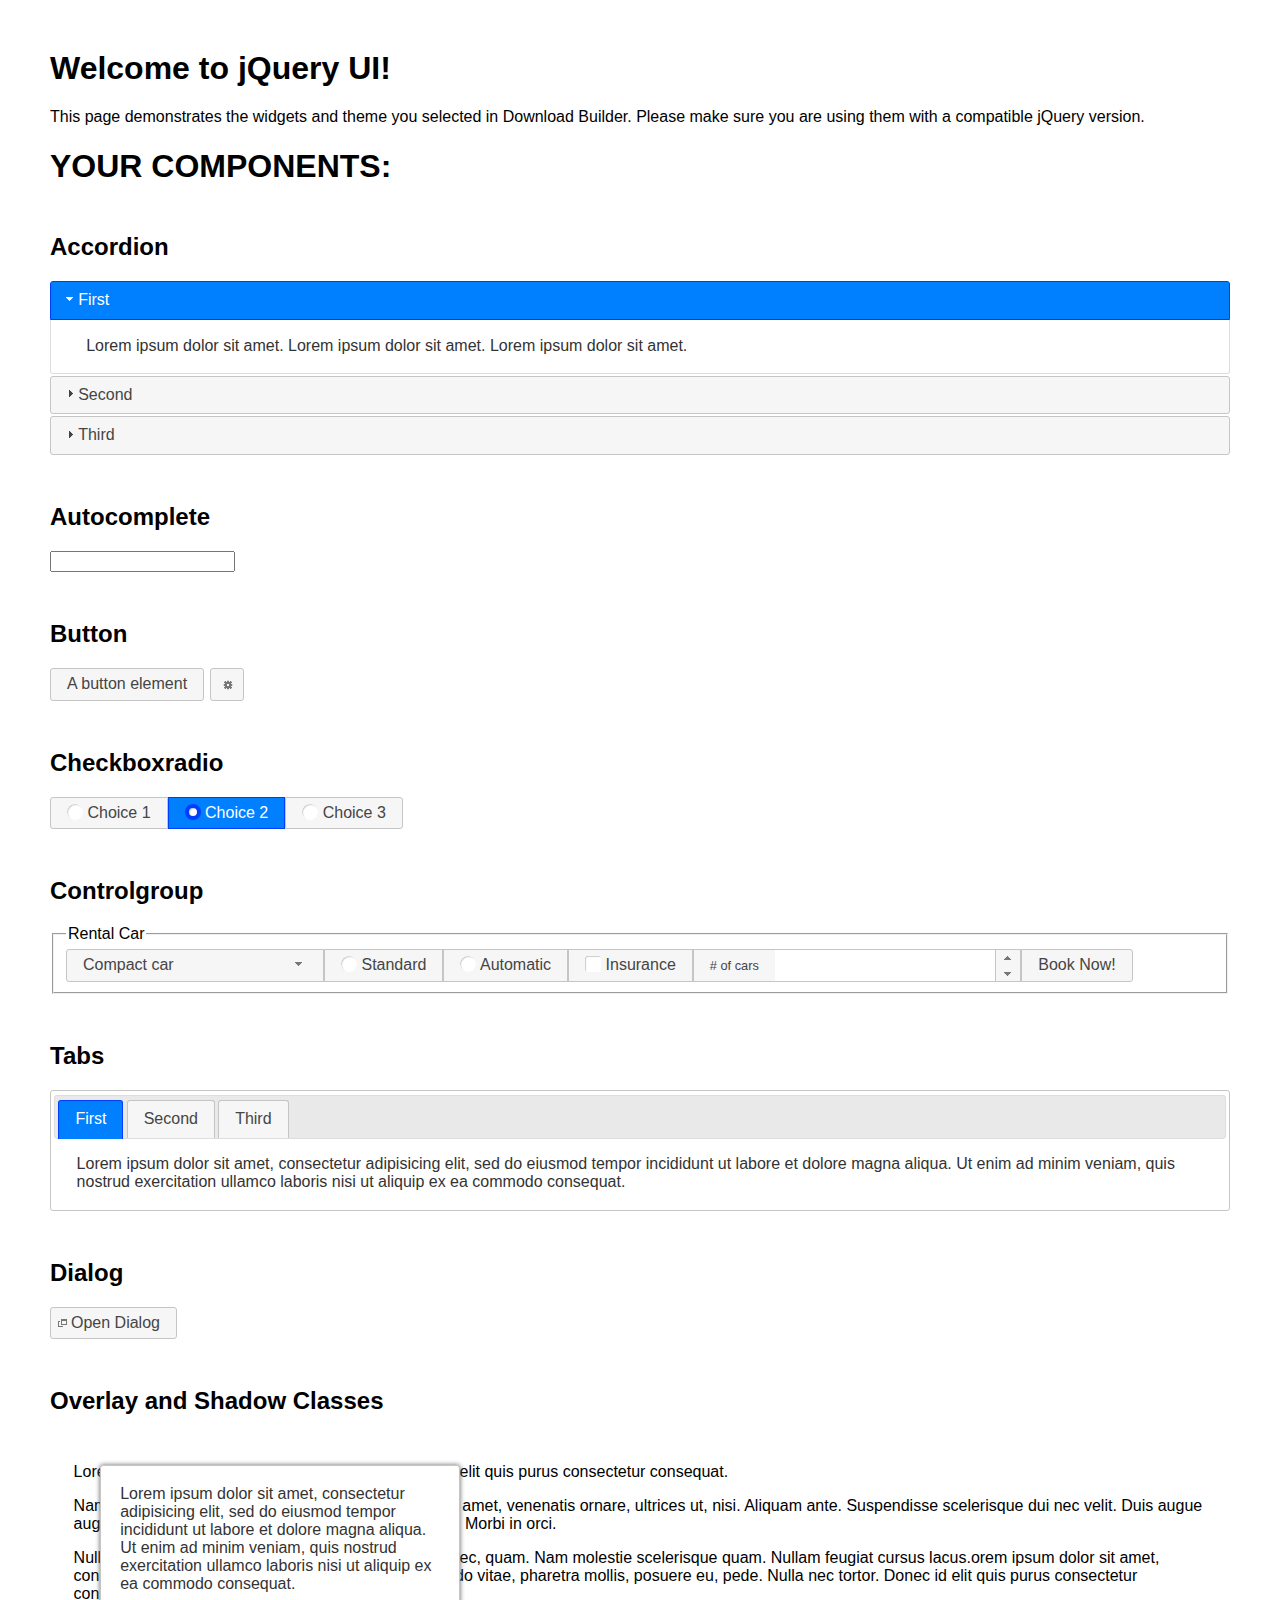
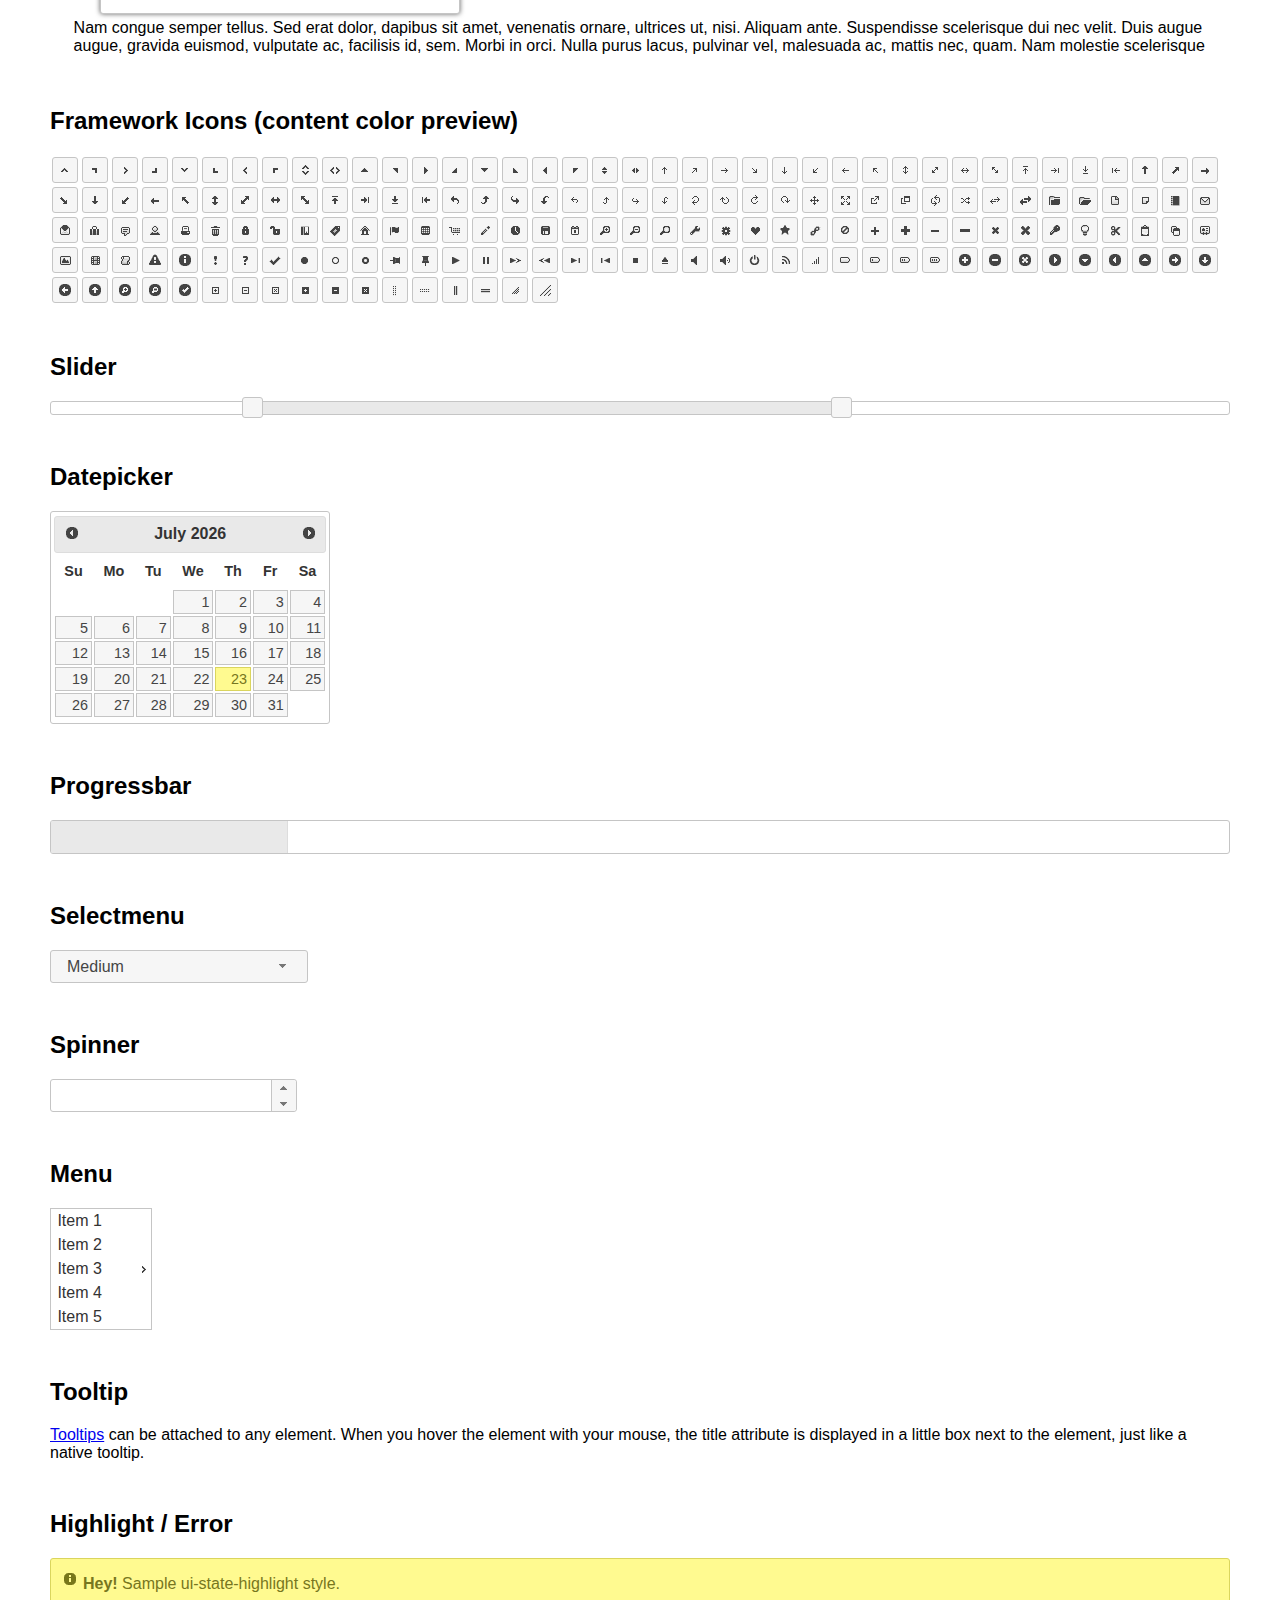
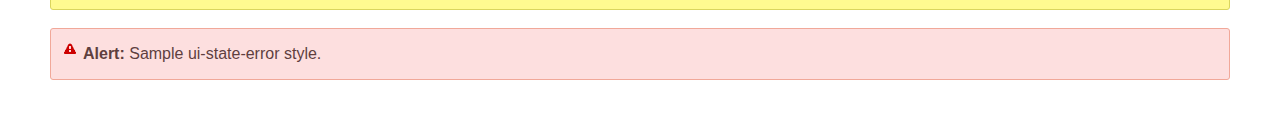
<file: js/index.html>
<!doctype html>
<html lang="us">
<head>
	<meta charset="utf-8">
	<title>jQuery UI Example Page</title>
	<link href="jquery-ui.css" rel="stylesheet">
	<style>
	body{
		font-family: "Trebuchet MS", sans-serif;
		margin: 50px;
	}
	.demoHeaders {
		margin-top: 2em;
	}
	#dialog-link {
		padding: .4em 1em .4em 20px;
		text-decoration: none;
		position: relative;
	}
	#dialog-link span.ui-icon {
		margin: 0 5px 0 0;
		position: absolute;
		left: .2em;
		top: 50%;
		margin-top: -8px;
	}
	#icons {
		margin: 0;
		padding: 0;
	}
	#icons li {
		margin: 2px;
		position: relative;
		padding: 4px 0;
		cursor: pointer;
		float: left;
		list-style: none;
	}
	#icons span.ui-icon {
		float: left;
		margin: 0 4px;
	}
	.fakewindowcontain .ui-widget-overlay {
		position: absolute;
	}
	select {
		width: 200px;
	}
	</style>
</head>
<body>

<h1>Welcome to jQuery UI!</h1>

<div class="ui-widget">
	<p>This page demonstrates the widgets and theme you selected in Download Builder. Please make sure you are using them with a compatible jQuery version.</p>
</div>

<h1>YOUR COMPONENTS:</h1>


<!-- Accordion -->
<h2 class="demoHeaders">Accordion</h2>
<div id="accordion">
	<h3>First</h3>
	<div>Lorem ipsum dolor sit amet. Lorem ipsum dolor sit amet. Lorem ipsum dolor sit amet.</div>
	<h3>Second</h3>
	<div>Phasellus mattis tincidunt nibh.</div>
	<h3>Third</h3>
	<div>Nam dui erat, auctor a, dignissim quis.</div>
</div>



<!-- Autocomplete -->
<h2 class="demoHeaders">Autocomplete</h2>
<div>
	<input id="autocomplete" title="type &quot;a&quot;">
</div>



<!-- Button -->
<h2 class="demoHeaders">Button</h2>
<button id="button">A button element</button>
<button id="button-icon">An icon-only button</button>



<!-- Checkboxradio -->
<h2 class="demoHeaders">Checkboxradio</h2>
<form style="margin-top: 1em;">
	<div id="radioset">
		<input type="radio" id="radio1" name="radio"><label for="radio1">Choice 1</label>
		<input type="radio" id="radio2" name="radio" checked="checked"><label for="radio2">Choice 2</label>
		<input type="radio" id="radio3" name="radio"><label for="radio3">Choice 3</label>
	</div>
</form>



<!-- Controlgroup -->
<h2 class="demoHeaders">Controlgroup</h2>
<fieldset>
	<legend>Rental Car</legend>
	<div id="controlgroup">
		<select id="car-type">
			<option>Compact car</option>
			<option>Midsize car</option>
			<option>Full size car</option>
			<option>SUV</option>
			<option>Luxury</option>
			<option>Truck</option>
			<option>Van</option>
		</select>
		<label for="transmission-standard">Standard</label>
		<input type="radio" name="transmission" id="transmission-standard">
		<label for="transmission-automatic">Automatic</label>
		<input type="radio" name="transmission" id="transmission-automatic">
		<label for="insurance">Insurance</label>
		<input type="checkbox" name="insurance" id="insurance">
		<label for="horizontal-spinner" class="ui-controlgroup-label"># of cars</label>
		<input id="horizontal-spinner" class="ui-spinner-input">
		<button>Book Now!</button>
	</div>
</fieldset>



<!-- Tabs -->
<h2 class="demoHeaders">Tabs</h2>
<div id="tabs">
	<ul>
		<li><a href="#tabs-1">First</a></li>
		<li><a href="#tabs-2">Second</a></li>
		<li><a href="#tabs-3">Third</a></li>
	</ul>
	<div id="tabs-1">Lorem ipsum dolor sit amet, consectetur adipisicing elit, sed do eiusmod tempor incididunt ut labore et dolore magna aliqua. Ut enim ad minim veniam, quis nostrud exercitation ullamco laboris nisi ut aliquip ex ea commodo consequat.</div>
	<div id="tabs-2">Phasellus mattis tincidunt nibh. Cras orci urna, blandit id, pretium vel, aliquet ornare, felis. Maecenas scelerisque sem non nisl. Fusce sed lorem in enim dictum bibendum.</div>
	<div id="tabs-3">Nam dui erat, auctor a, dignissim quis, sollicitudin eu, felis. Pellentesque nisi urna, interdum eget, sagittis et, consequat vestibulum, lacus. Mauris porttitor ullamcorper augue.</div>
</div>



<h2 class="demoHeaders">Dialog</h2>
<p>
	<button id="dialog-link" class="ui-button ui-corner-all ui-widget">
		<span class="ui-icon ui-icon-newwin"></span>Open Dialog
	</button>
</p>

<h2 class="demoHeaders">Overlay and Shadow Classes</h2>
<div style="position: relative; width: 96%; height: 200px; padding:1% 2%; overflow:hidden;" class="fakewindowcontain">
	<p>Lorem ipsum dolor sit amet,  Nulla nec tortor. Donec id elit quis purus consectetur consequat. </p><p>Nam congue semper tellus. Sed erat dolor, dapibus sit amet, venenatis ornare, ultrices ut, nisi. Aliquam ante. Suspendisse scelerisque dui nec velit. Duis augue augue, gravida euismod, vulputate ac, facilisis id, sem. Morbi in orci. </p><p>Nulla purus lacus, pulvinar vel, malesuada ac, mattis nec, quam. Nam molestie scelerisque quam. Nullam feugiat cursus lacus.orem ipsum dolor sit amet, consectetur adipiscing elit. Donec libero risus, commodo vitae, pharetra mollis, posuere eu, pede. Nulla nec tortor. Donec id elit quis purus consectetur consequat. </p><p>Nam congue semper tellus. Sed erat dolor, dapibus sit amet, venenatis ornare, ultrices ut, nisi. Aliquam ante. Suspendisse scelerisque dui nec velit. Duis augue augue, gravida euismod, vulputate ac, facilisis id, sem. Morbi in orci. Nulla purus lacus, pulvinar vel, malesuada ac, mattis nec, quam. Nam molestie scelerisque quam. </p><p>Nullam feugiat cursus lacus.orem ipsum dolor sit amet, consectetur adipiscing elit. Donec libero risus, commodo vitae, pharetra mollis, posuere eu, pede. Nulla nec tortor. Donec id elit quis purus consectetur consequat. Nam congue semper tellus. Sed erat dolor, dapibus sit amet, venenatis ornare, ultrices ut, nisi. Aliquam ante. </p><p>Suspendisse scelerisque dui nec velit. Duis augue augue, gravida euismod, vulputate ac, facilisis id, sem. Morbi in orci. Nulla purus lacus, pulvinar vel, malesuada ac, mattis nec, quam. Nam molestie scelerisque quam. Nullam feugiat cursus lacus.orem ipsum dolor sit amet, consectetur adipiscing elit. Donec libero risus, commodo vitae, pharetra mollis, posuere eu, pede. Nulla nec tortor. Donec id elit quis purus consectetur consequat. Nam congue semper tellus. Sed erat dolor, dapibus sit amet, venenatis ornare, ultrices ut, nisi. </p>

	<!-- ui-dialog -->
	<div class="ui-widget-overlay ui-front"></div>
	<div style="position: absolute; width: 320px; left: 50px; top: 30px; padding: 1.2em" class="ui-widget ui-front ui-widget-content ui-corner-all ui-widget-shadow">
		Lorem ipsum dolor sit amet, consectetur adipisicing elit, sed do eiusmod tempor incididunt ut labore et dolore magna aliqua. Ut enim ad minim veniam, quis nostrud exercitation ullamco laboris nisi ut aliquip ex ea commodo consequat.
	</div>

</div>

<!-- ui-dialog -->
<div id="dialog" title="Dialog Title">
	<p>Lorem ipsum dolor sit amet, consectetur adipisicing elit, sed do eiusmod tempor incididunt ut labore et dolore magna aliqua. Ut enim ad minim veniam, quis nostrud exercitation ullamco laboris nisi ut aliquip ex ea commodo consequat.</p>
</div>



<h2 class="demoHeaders">Framework Icons (content color preview)</h2>
<ul id="icons" class="ui-widget ui-helper-clearfix">
	<li class="ui-state-default ui-corner-all" title=".ui-icon-caret-1-n"><span class="ui-icon ui-icon-caret-1-n"></span></li>
	<li class="ui-state-default ui-corner-all" title=".ui-icon-caret-1-ne"><span class="ui-icon ui-icon-caret-1-ne"></span></li>
	<li class="ui-state-default ui-corner-all" title=".ui-icon-caret-1-e"><span class="ui-icon ui-icon-caret-1-e"></span></li>
	<li class="ui-state-default ui-corner-all" title=".ui-icon-caret-1-se"><span class="ui-icon ui-icon-caret-1-se"></span></li>
	<li class="ui-state-default ui-corner-all" title=".ui-icon-caret-1-s"><span class="ui-icon ui-icon-caret-1-s"></span></li>
	<li class="ui-state-default ui-corner-all" title=".ui-icon-caret-1-sw"><span class="ui-icon ui-icon-caret-1-sw"></span></li>
	<li class="ui-state-default ui-corner-all" title=".ui-icon-caret-1-w"><span class="ui-icon ui-icon-caret-1-w"></span></li>
	<li class="ui-state-default ui-corner-all" title=".ui-icon-caret-1-nw"><span class="ui-icon ui-icon-caret-1-nw"></span></li>
	<li class="ui-state-default ui-corner-all" title=".ui-icon-caret-2-n-s"><span class="ui-icon ui-icon-caret-2-n-s"></span></li>
	<li class="ui-state-default ui-corner-all" title=".ui-icon-caret-2-e-w"><span class="ui-icon ui-icon-caret-2-e-w"></span></li>
	<li class="ui-state-default ui-corner-all" title=".ui-icon-triangle-1-n"><span class="ui-icon ui-icon-triangle-1-n"></span></li>
	<li class="ui-state-default ui-corner-all" title=".ui-icon-triangle-1-ne"><span class="ui-icon ui-icon-triangle-1-ne"></span></li>
	<li class="ui-state-default ui-corner-all" title=".ui-icon-triangle-1-e"><span class="ui-icon ui-icon-triangle-1-e"></span></li>
	<li class="ui-state-default ui-corner-all" title=".ui-icon-triangle-1-se"><span class="ui-icon ui-icon-triangle-1-se"></span></li>
	<li class="ui-state-default ui-corner-all" title=".ui-icon-triangle-1-s"><span class="ui-icon ui-icon-triangle-1-s"></span></li>
	<li class="ui-state-default ui-corner-all" title=".ui-icon-triangle-1-sw"><span class="ui-icon ui-icon-triangle-1-sw"></span></li>
	<li class="ui-state-default ui-corner-all" title=".ui-icon-triangle-1-w"><span class="ui-icon ui-icon-triangle-1-w"></span></li>
	<li class="ui-state-default ui-corner-all" title=".ui-icon-triangle-1-nw"><span class="ui-icon ui-icon-triangle-1-nw"></span></li>
	<li class="ui-state-default ui-corner-all" title=".ui-icon-triangle-2-n-s"><span class="ui-icon ui-icon-triangle-2-n-s"></span></li>
	<li class="ui-state-default ui-corner-all" title=".ui-icon-triangle-2-e-w"><span class="ui-icon ui-icon-triangle-2-e-w"></span></li>
	<li class="ui-state-default ui-corner-all" title=".ui-icon-arrow-1-n"><span class="ui-icon ui-icon-arrow-1-n"></span></li>
	<li class="ui-state-default ui-corner-all" title=".ui-icon-arrow-1-ne"><span class="ui-icon ui-icon-arrow-1-ne"></span></li>
	<li class="ui-state-default ui-corner-all" title=".ui-icon-arrow-1-e"><span class="ui-icon ui-icon-arrow-1-e"></span></li>
	<li class="ui-state-default ui-corner-all" title=".ui-icon-arrow-1-se"><span class="ui-icon ui-icon-arrow-1-se"></span></li>
	<li class="ui-state-default ui-corner-all" title=".ui-icon-arrow-1-s"><span class="ui-icon ui-icon-arrow-1-s"></span></li>
	<li class="ui-state-default ui-corner-all" title=".ui-icon-arrow-1-sw"><span class="ui-icon ui-icon-arrow-1-sw"></span></li>
	<li class="ui-state-default ui-corner-all" title=".ui-icon-arrow-1-w"><span class="ui-icon ui-icon-arrow-1-w"></span></li>
	<li class="ui-state-default ui-corner-all" title=".ui-icon-arrow-1-nw"><span class="ui-icon ui-icon-arrow-1-nw"></span></li>
	<li class="ui-state-default ui-corner-all" title=".ui-icon-arrow-2-n-s"><span class="ui-icon ui-icon-arrow-2-n-s"></span></li>
	<li class="ui-state-default ui-corner-all" title=".ui-icon-arrow-2-ne-sw"><span class="ui-icon ui-icon-arrow-2-ne-sw"></span></li>
	<li class="ui-state-default ui-corner-all" title=".ui-icon-arrow-2-e-w"><span class="ui-icon ui-icon-arrow-2-e-w"></span></li>
	<li class="ui-state-default ui-corner-all" title=".ui-icon-arrow-2-se-nw"><span class="ui-icon ui-icon-arrow-2-se-nw"></span></li>
	<li class="ui-state-default ui-corner-all" title=".ui-icon-arrowstop-1-n"><span class="ui-icon ui-icon-arrowstop-1-n"></span></li>
	<li class="ui-state-default ui-corner-all" title=".ui-icon-arrowstop-1-e"><span class="ui-icon ui-icon-arrowstop-1-e"></span></li>
	<li class="ui-state-default ui-corner-all" title=".ui-icon-arrowstop-1-s"><span class="ui-icon ui-icon-arrowstop-1-s"></span></li>
	<li class="ui-state-default ui-corner-all" title=".ui-icon-arrowstop-1-w"><span class="ui-icon ui-icon-arrowstop-1-w"></span></li>
	<li class="ui-state-default ui-corner-all" title=".ui-icon-arrowthick-1-n"><span class="ui-icon ui-icon-arrowthick-1-n"></span></li>
	<li class="ui-state-default ui-corner-all" title=".ui-icon-arrowthick-1-ne"><span class="ui-icon ui-icon-arrowthick-1-ne"></span></li>
	<li class="ui-state-default ui-corner-all" title=".ui-icon-arrowthick-1-e"><span class="ui-icon ui-icon-arrowthick-1-e"></span></li>
	<li class="ui-state-default ui-corner-all" title=".ui-icon-arrowthick-1-se"><span class="ui-icon ui-icon-arrowthick-1-se"></span></li>
	<li class="ui-state-default ui-corner-all" title=".ui-icon-arrowthick-1-s"><span class="ui-icon ui-icon-arrowthick-1-s"></span></li>
	<li class="ui-state-default ui-corner-all" title=".ui-icon-arrowthick-1-sw"><span class="ui-icon ui-icon-arrowthick-1-sw"></span></li>
	<li class="ui-state-default ui-corner-all" title=".ui-icon-arrowthick-1-w"><span class="ui-icon ui-icon-arrowthick-1-w"></span></li>
	<li class="ui-state-default ui-corner-all" title=".ui-icon-arrowthick-1-nw"><span class="ui-icon ui-icon-arrowthick-1-nw"></span></li>
	<li class="ui-state-default ui-corner-all" title=".ui-icon-arrowthick-2-n-s"><span class="ui-icon ui-icon-arrowthick-2-n-s"></span></li>
	<li class="ui-state-default ui-corner-all" title=".ui-icon-arrowthick-2-ne-sw"><span class="ui-icon ui-icon-arrowthick-2-ne-sw"></span></li>
	<li class="ui-state-default ui-corner-all" title=".ui-icon-arrowthick-2-e-w"><span class="ui-icon ui-icon-arrowthick-2-e-w"></span></li>
	<li class="ui-state-default ui-corner-all" title=".ui-icon-arrowthick-2-se-nw"><span class="ui-icon ui-icon-arrowthick-2-se-nw"></span></li>
	<li class="ui-state-default ui-corner-all" title=".ui-icon-arrowthickstop-1-n"><span class="ui-icon ui-icon-arrowthickstop-1-n"></span></li>
	<li class="ui-state-default ui-corner-all" title=".ui-icon-arrowthickstop-1-e"><span class="ui-icon ui-icon-arrowthickstop-1-e"></span></li>
	<li class="ui-state-default ui-corner-all" title=".ui-icon-arrowthickstop-1-s"><span class="ui-icon ui-icon-arrowthickstop-1-s"></span></li>
	<li class="ui-state-default ui-corner-all" title=".ui-icon-arrowthickstop-1-w"><span class="ui-icon ui-icon-arrowthickstop-1-w"></span></li>
	<li class="ui-state-default ui-corner-all" title=".ui-icon-arrowreturnthick-1-w"><span class="ui-icon ui-icon-arrowreturnthick-1-w"></span></li>
	<li class="ui-state-default ui-corner-all" title=".ui-icon-arrowreturnthick-1-n"><span class="ui-icon ui-icon-arrowreturnthick-1-n"></span></li>
	<li class="ui-state-default ui-corner-all" title=".ui-icon-arrowreturnthick-1-e"><span class="ui-icon ui-icon-arrowreturnthick-1-e"></span></li>
	<li class="ui-state-default ui-corner-all" title=".ui-icon-arrowreturnthick-1-s"><span class="ui-icon ui-icon-arrowreturnthick-1-s"></span></li>
	<li class="ui-state-default ui-corner-all" title=".ui-icon-arrowreturn-1-w"><span class="ui-icon ui-icon-arrowreturn-1-w"></span></li>
	<li class="ui-state-default ui-corner-all" title=".ui-icon-arrowreturn-1-n"><span class="ui-icon ui-icon-arrowreturn-1-n"></span></li>
	<li class="ui-state-default ui-corner-all" title=".ui-icon-arrowreturn-1-e"><span class="ui-icon ui-icon-arrowreturn-1-e"></span></li>
	<li class="ui-state-default ui-corner-all" title=".ui-icon-arrowreturn-1-s"><span class="ui-icon ui-icon-arrowreturn-1-s"></span></li>
	<li class="ui-state-default ui-corner-all" title=".ui-icon-arrowrefresh-1-w"><span class="ui-icon ui-icon-arrowrefresh-1-w"></span></li>
	<li class="ui-state-default ui-corner-all" title=".ui-icon-arrowrefresh-1-n"><span class="ui-icon ui-icon-arrowrefresh-1-n"></span></li>
	<li class="ui-state-default ui-corner-all" title=".ui-icon-arrowrefresh-1-e"><span class="ui-icon ui-icon-arrowrefresh-1-e"></span></li>
	<li class="ui-state-default ui-corner-all" title=".ui-icon-arrowrefresh-1-s"><span class="ui-icon ui-icon-arrowrefresh-1-s"></span></li>
	<li class="ui-state-default ui-corner-all" title=".ui-icon-arrow-4"><span class="ui-icon ui-icon-arrow-4"></span></li>
	<li class="ui-state-default ui-corner-all" title=".ui-icon-arrow-4-diag"><span class="ui-icon ui-icon-arrow-4-diag"></span></li>
	<li class="ui-state-default ui-corner-all" title=".ui-icon-extlink"><span class="ui-icon ui-icon-extlink"></span></li>
	<li class="ui-state-default ui-corner-all" title=".ui-icon-newwin"><span class="ui-icon ui-icon-newwin"></span></li>
	<li class="ui-state-default ui-corner-all" title=".ui-icon-refresh"><span class="ui-icon ui-icon-refresh"></span></li>
	<li class="ui-state-default ui-corner-all" title=".ui-icon-shuffle"><span class="ui-icon ui-icon-shuffle"></span></li>
	<li class="ui-state-default ui-corner-all" title=".ui-icon-transfer-e-w"><span class="ui-icon ui-icon-transfer-e-w"></span></li>
	<li class="ui-state-default ui-corner-all" title=".ui-icon-transferthick-e-w"><span class="ui-icon ui-icon-transferthick-e-w"></span></li>
	<li class="ui-state-default ui-corner-all" title=".ui-icon-folder-collapsed"><span class="ui-icon ui-icon-folder-collapsed"></span></li>
	<li class="ui-state-default ui-corner-all" title=".ui-icon-folder-open"><span class="ui-icon ui-icon-folder-open"></span></li>
	<li class="ui-state-default ui-corner-all" title=".ui-icon-document"><span class="ui-icon ui-icon-document"></span></li>
	<li class="ui-state-default ui-corner-all" title=".ui-icon-document-b"><span class="ui-icon ui-icon-document-b"></span></li>
	<li class="ui-state-default ui-corner-all" title=".ui-icon-note"><span class="ui-icon ui-icon-note"></span></li>
	<li class="ui-state-default ui-corner-all" title=".ui-icon-mail-closed"><span class="ui-icon ui-icon-mail-closed"></span></li>
	<li class="ui-state-default ui-corner-all" title=".ui-icon-mail-open"><span class="ui-icon ui-icon-mail-open"></span></li>
	<li class="ui-state-default ui-corner-all" title=".ui-icon-suitcase"><span class="ui-icon ui-icon-suitcase"></span></li>
	<li class="ui-state-default ui-corner-all" title=".ui-icon-comment"><span class="ui-icon ui-icon-comment"></span></li>
	<li class="ui-state-default ui-corner-all" title=".ui-icon-person"><span class="ui-icon ui-icon-person"></span></li>
	<li class="ui-state-default ui-corner-all" title=".ui-icon-print"><span class="ui-icon ui-icon-print"></span></li>
	<li class="ui-state-default ui-corner-all" title=".ui-icon-trash"><span class="ui-icon ui-icon-trash"></span></li>
	<li class="ui-state-default ui-corner-all" title=".ui-icon-locked"><span class="ui-icon ui-icon-locked"></span></li>
	<li class="ui-state-default ui-corner-all" title=".ui-icon-unlocked"><span class="ui-icon ui-icon-unlocked"></span></li>
	<li class="ui-state-default ui-corner-all" title=".ui-icon-bookmark"><span class="ui-icon ui-icon-bookmark"></span></li>
	<li class="ui-state-default ui-corner-all" title=".ui-icon-tag"><span class="ui-icon ui-icon-tag"></span></li>
	<li class="ui-state-default ui-corner-all" title=".ui-icon-home"><span class="ui-icon ui-icon-home"></span></li>
	<li class="ui-state-default ui-corner-all" title=".ui-icon-flag"><span class="ui-icon ui-icon-flag"></span></li>
	<li class="ui-state-default ui-corner-all" title=".ui-icon-calculator"><span class="ui-icon ui-icon-calculator"></span></li>
	<li class="ui-state-default ui-corner-all" title=".ui-icon-cart"><span class="ui-icon ui-icon-cart"></span></li>
	<li class="ui-state-default ui-corner-all" title=".ui-icon-pencil"><span class="ui-icon ui-icon-pencil"></span></li>
	<li class="ui-state-default ui-corner-all" title=".ui-icon-clock"><span class="ui-icon ui-icon-clock"></span></li>
	<li class="ui-state-default ui-corner-all" title=".ui-icon-disk"><span class="ui-icon ui-icon-disk"></span></li>
	<li class="ui-state-default ui-corner-all" title=".ui-icon-calendar"><span class="ui-icon ui-icon-calendar"></span></li>
	<li class="ui-state-default ui-corner-all" title=".ui-icon-zoomin"><span class="ui-icon ui-icon-zoomin"></span></li>
	<li class="ui-state-default ui-corner-all" title=".ui-icon-zoomout"><span class="ui-icon ui-icon-zoomout"></span></li>
	<li class="ui-state-default ui-corner-all" title=".ui-icon-search"><span class="ui-icon ui-icon-search"></span></li>
	<li class="ui-state-default ui-corner-all" title=".ui-icon-wrench"><span class="ui-icon ui-icon-wrench"></span></li>
	<li class="ui-state-default ui-corner-all" title=".ui-icon-gear"><span class="ui-icon ui-icon-gear"></span></li>
	<li class="ui-state-default ui-corner-all" title=".ui-icon-heart"><span class="ui-icon ui-icon-heart"></span></li>
	<li class="ui-state-default ui-corner-all" title=".ui-icon-star"><span class="ui-icon ui-icon-star"></span></li>
	<li class="ui-state-default ui-corner-all" title=".ui-icon-link"><span class="ui-icon ui-icon-link"></span></li>
	<li class="ui-state-default ui-corner-all" title=".ui-icon-cancel"><span class="ui-icon ui-icon-cancel"></span></li>
	<li class="ui-state-default ui-corner-all" title=".ui-icon-plus"><span class="ui-icon ui-icon-plus"></span></li>
	<li class="ui-state-default ui-corner-all" title=".ui-icon-plusthick"><span class="ui-icon ui-icon-plusthick"></span></li>
	<li class="ui-state-default ui-corner-all" title=".ui-icon-minus"><span class="ui-icon ui-icon-minus"></span></li>
	<li class="ui-state-default ui-corner-all" title=".ui-icon-minusthick"><span class="ui-icon ui-icon-minusthick"></span></li>
	<li class="ui-state-default ui-corner-all" title=".ui-icon-close"><span class="ui-icon ui-icon-close"></span></li>
	<li class="ui-state-default ui-corner-all" title=".ui-icon-closethick"><span class="ui-icon ui-icon-closethick"></span></li>
	<li class="ui-state-default ui-corner-all" title=".ui-icon-key"><span class="ui-icon ui-icon-key"></span></li>
	<li class="ui-state-default ui-corner-all" title=".ui-icon-lightbulb"><span class="ui-icon ui-icon-lightbulb"></span></li>
	<li class="ui-state-default ui-corner-all" title=".ui-icon-scissors"><span class="ui-icon ui-icon-scissors"></span></li>
	<li class="ui-state-default ui-corner-all" title=".ui-icon-clipboard"><span class="ui-icon ui-icon-clipboard"></span></li>
	<li class="ui-state-default ui-corner-all" title=".ui-icon-copy"><span class="ui-icon ui-icon-copy"></span></li>
	<li class="ui-state-default ui-corner-all" title=".ui-icon-contact"><span class="ui-icon ui-icon-contact"></span></li>
	<li class="ui-state-default ui-corner-all" title=".ui-icon-image"><span class="ui-icon ui-icon-image"></span></li>
	<li class="ui-state-default ui-corner-all" title=".ui-icon-video"><span class="ui-icon ui-icon-video"></span></li>
	<li class="ui-state-default ui-corner-all" title=".ui-icon-script"><span class="ui-icon ui-icon-script"></span></li>
	<li class="ui-state-default ui-corner-all" title=".ui-icon-alert"><span class="ui-icon ui-icon-alert"></span></li>
	<li class="ui-state-default ui-corner-all" title=".ui-icon-info"><span class="ui-icon ui-icon-info"></span></li>
	<li class="ui-state-default ui-corner-all" title=".ui-icon-notice"><span class="ui-icon ui-icon-notice"></span></li>
	<li class="ui-state-default ui-corner-all" title=".ui-icon-help"><span class="ui-icon ui-icon-help"></span></li>
	<li class="ui-state-default ui-corner-all" title=".ui-icon-check"><span class="ui-icon ui-icon-check"></span></li>
	<li class="ui-state-default ui-corner-all" title=".ui-icon-bullet"><span class="ui-icon ui-icon-bullet"></span></li>
	<li class="ui-state-default ui-corner-all" title=".ui-icon-radio-off"><span class="ui-icon ui-icon-radio-off"></span></li>
	<li class="ui-state-default ui-corner-all" title=".ui-icon-radio-on"><span class="ui-icon ui-icon-radio-on"></span></li>
	<li class="ui-state-default ui-corner-all" title=".ui-icon-pin-w"><span class="ui-icon ui-icon-pin-w"></span></li>
	<li class="ui-state-default ui-corner-all" title=".ui-icon-pin-s"><span class="ui-icon ui-icon-pin-s"></span></li>
	<li class="ui-state-default ui-corner-all" title=".ui-icon-play"><span class="ui-icon ui-icon-play"></span></li>
	<li class="ui-state-default ui-corner-all" title=".ui-icon-pause"><span class="ui-icon ui-icon-pause"></span></li>
	<li class="ui-state-default ui-corner-all" title=".ui-icon-seek-next"><span class="ui-icon ui-icon-seek-next"></span></li>
	<li class="ui-state-default ui-corner-all" title=".ui-icon-seek-prev"><span class="ui-icon ui-icon-seek-prev"></span></li>
	<li class="ui-state-default ui-corner-all" title=".ui-icon-seek-end"><span class="ui-icon ui-icon-seek-end"></span></li>
	<li class="ui-state-default ui-corner-all" title=".ui-icon-seek-first"><span class="ui-icon ui-icon-seek-first"></span></li>
	<li class="ui-state-default ui-corner-all" title=".ui-icon-stop"><span class="ui-icon ui-icon-stop"></span></li>
	<li class="ui-state-default ui-corner-all" title=".ui-icon-eject"><span class="ui-icon ui-icon-eject"></span></li>
	<li class="ui-state-default ui-corner-all" title=".ui-icon-volume-off"><span class="ui-icon ui-icon-volume-off"></span></li>
	<li class="ui-state-default ui-corner-all" title=".ui-icon-volume-on"><span class="ui-icon ui-icon-volume-on"></span></li>
	<li class="ui-state-default ui-corner-all" title=".ui-icon-power"><span class="ui-icon ui-icon-power"></span></li>
	<li class="ui-state-default ui-corner-all" title=".ui-icon-signal-diag"><span class="ui-icon ui-icon-signal-diag"></span></li>
	<li class="ui-state-default ui-corner-all" title=".ui-icon-signal"><span class="ui-icon ui-icon-signal"></span></li>
	<li class="ui-state-default ui-corner-all" title=".ui-icon-battery-0"><span class="ui-icon ui-icon-battery-0"></span></li>
	<li class="ui-state-default ui-corner-all" title=".ui-icon-battery-1"><span class="ui-icon ui-icon-battery-1"></span></li>
	<li class="ui-state-default ui-corner-all" title=".ui-icon-battery-2"><span class="ui-icon ui-icon-battery-2"></span></li>
	<li class="ui-state-default ui-corner-all" title=".ui-icon-battery-3"><span class="ui-icon ui-icon-battery-3"></span></li>
	<li class="ui-state-default ui-corner-all" title=".ui-icon-circle-plus"><span class="ui-icon ui-icon-circle-plus"></span></li>
	<li class="ui-state-default ui-corner-all" title=".ui-icon-circle-minus"><span class="ui-icon ui-icon-circle-minus"></span></li>
	<li class="ui-state-default ui-corner-all" title=".ui-icon-circle-close"><span class="ui-icon ui-icon-circle-close"></span></li>
	<li class="ui-state-default ui-corner-all" title=".ui-icon-circle-triangle-e"><span class="ui-icon ui-icon-circle-triangle-e"></span></li>
	<li class="ui-state-default ui-corner-all" title=".ui-icon-circle-triangle-s"><span class="ui-icon ui-icon-circle-triangle-s"></span></li>
	<li class="ui-state-default ui-corner-all" title=".ui-icon-circle-triangle-w"><span class="ui-icon ui-icon-circle-triangle-w"></span></li>
	<li class="ui-state-default ui-corner-all" title=".ui-icon-circle-triangle-n"><span class="ui-icon ui-icon-circle-triangle-n"></span></li>
	<li class="ui-state-default ui-corner-all" title=".ui-icon-circle-arrow-e"><span class="ui-icon ui-icon-circle-arrow-e"></span></li>
	<li class="ui-state-default ui-corner-all" title=".ui-icon-circle-arrow-s"><span class="ui-icon ui-icon-circle-arrow-s"></span></li>
	<li class="ui-state-default ui-corner-all" title=".ui-icon-circle-arrow-w"><span class="ui-icon ui-icon-circle-arrow-w"></span></li>
	<li class="ui-state-default ui-corner-all" title=".ui-icon-circle-arrow-n"><span class="ui-icon ui-icon-circle-arrow-n"></span></li>
	<li class="ui-state-default ui-corner-all" title=".ui-icon-circle-zoomin"><span class="ui-icon ui-icon-circle-zoomin"></span></li>
	<li class="ui-state-default ui-corner-all" title=".ui-icon-circle-zoomout"><span class="ui-icon ui-icon-circle-zoomout"></span></li>
	<li class="ui-state-default ui-corner-all" title=".ui-icon-circle-check"><span class="ui-icon ui-icon-circle-check"></span></li>
	<li class="ui-state-default ui-corner-all" title=".ui-icon-circlesmall-plus"><span class="ui-icon ui-icon-circlesmall-plus"></span></li>
	<li class="ui-state-default ui-corner-all" title=".ui-icon-circlesmall-minus"><span class="ui-icon ui-icon-circlesmall-minus"></span></li>
	<li class="ui-state-default ui-corner-all" title=".ui-icon-circlesmall-close"><span class="ui-icon ui-icon-circlesmall-close"></span></li>
	<li class="ui-state-default ui-corner-all" title=".ui-icon-squaresmall-plus"><span class="ui-icon ui-icon-squaresmall-plus"></span></li>
	<li class="ui-state-default ui-corner-all" title=".ui-icon-squaresmall-minus"><span class="ui-icon ui-icon-squaresmall-minus"></span></li>
	<li class="ui-state-default ui-corner-all" title=".ui-icon-squaresmall-close"><span class="ui-icon ui-icon-squaresmall-close"></span></li>
	<li class="ui-state-default ui-corner-all" title=".ui-icon-grip-dotted-vertical"><span class="ui-icon ui-icon-grip-dotted-vertical"></span></li>
	<li class="ui-state-default ui-corner-all" title=".ui-icon-grip-dotted-horizontal"><span class="ui-icon ui-icon-grip-dotted-horizontal"></span></li>
	<li class="ui-state-default ui-corner-all" title=".ui-icon-grip-solid-vertical"><span class="ui-icon ui-icon-grip-solid-vertical"></span></li>
	<li class="ui-state-default ui-corner-all" title=".ui-icon-grip-solid-horizontal"><span class="ui-icon ui-icon-grip-solid-horizontal"></span></li>
	<li class="ui-state-default ui-corner-all" title=".ui-icon-gripsmall-diagonal-se"><span class="ui-icon ui-icon-gripsmall-diagonal-se"></span></li>
	<li class="ui-state-default ui-corner-all" title=".ui-icon-grip-diagonal-se"><span class="ui-icon ui-icon-grip-diagonal-se"></span></li>
</ul>


<!-- Slider -->
<h2 class="demoHeaders">Slider</h2>
<div id="slider"></div>



<!-- Datepicker -->
<h2 class="demoHeaders">Datepicker</h2>
<div id="datepicker"></div>



<!-- Progressbar -->
<h2 class="demoHeaders">Progressbar</h2>
<div id="progressbar"></div>



<!-- Progressbar -->
<h2 class="demoHeaders">Selectmenu</h2>
<select id="selectmenu">
	<option>Slower</option>
	<option>Slow</option>
	<option selected="selected">Medium</option>
	<option>Fast</option>
	<option>Faster</option>
</select>



<!-- Spinner -->
<h2 class="demoHeaders">Spinner</h2>
<input id="spinner">



<!-- Menu -->
<h2 class="demoHeaders">Menu</h2>
<ul style="width:100px;" id="menu">
	<li><div>Item 1</div></li>
	<li><div>Item 2</div></li>
	<li><div>Item 3</div>
		<ul>
			<li><div>Item 3-1</div></li>
			<li><div>Item 3-2</div></li>
			<li><div>Item 3-3</div></li>
			<li><div>Item 3-4</div></li>
			<li><div>Item 3-5</div></li>
		</ul>
	</li>
	<li><div>Item 4</div></li>
	<li><div>Item 5</div></li>
</ul>



<!-- Tooltip -->
<h2 class="demoHeaders">Tooltip</h2>
<p id="tooltip">
	<a href="#" title="That&apos;s what this widget is">Tooltips</a> can be attached to any element. When you hover
the element with your mouse, the title attribute is displayed in a little box next to the element, just like a native tooltip.
</p>


<!-- Highlight / Error -->
<h2 class="demoHeaders">Highlight / Error</h2>
<div class="ui-widget">
	<div class="ui-state-highlight ui-corner-all" style="margin-top: 20px; padding: 0 .7em;">
		<p><span class="ui-icon ui-icon-info" style="float: left; margin-right: .3em;"></span>
		<strong>Hey!</strong> Sample ui-state-highlight style.</p>
	</div>
</div>
<br>
<div class="ui-widget">
	<div class="ui-state-error ui-corner-all" style="padding: 0 .7em;">
		<p><span class="ui-icon ui-icon-alert" style="float: left; margin-right: .3em;"></span>
		<strong>Alert:</strong> Sample ui-state-error style.</p>
	</div>
</div>

<script src="jquery/jquery.js"></script>
<script src="jquery/jquery-ui.js"></script>
<script>

$( "#accordion" ).accordion();



var availableTags = [
	"ActionScript",
	"AppleScript",
	"Asp",
	"BASIC",
	"C",
	"C++",
	"Clojure",
	"COBOL",
	"ColdFusion",
	"Erlang",
	"Fortran",
	"Groovy",
	"Haskell",
	"Java",
	"JavaScript",
	"Lisp",
	"Perl",
	"PHP",
	"Python",
	"Ruby",
	"Scala",
	"Scheme"
];
$( "#autocomplete" ).autocomplete({
	source: availableTags
});



$( "#button" ).button();
$( "#button-icon" ).button({
	icon: "ui-icon-gear",
	showLabel: false
});



$( "#radioset" ).buttonset();



$( "#controlgroup" ).controlgroup();



$( "#tabs" ).tabs();



$( "#dialog" ).dialog({
	autoOpen: false,
	width: 400,
	buttons: [
		{
			text: "Ok",
			click: function() {
				$( this ).dialog( "close" );
			}
		},
		{
			text: "Cancel",
			click: function() {
				$( this ).dialog( "close" );
			}
		}
	]
});

// Link to open the dialog
$( "#dialog-link" ).click(function( event ) {
	$( "#dialog" ).dialog( "open" );
	event.preventDefault();
});



$( "#datepicker" ).datepicker({
	inline: true
});



$( "#slider" ).slider({
	range: true,
	values: [ 17, 67 ]
});



$( "#progressbar" ).progressbar({
	value: 20
});



$( "#spinner" ).spinner();



$( "#menu" ).menu();



$( "#tooltip" ).tooltip();



$( "#selectmenu" ).selectmenu();


// Hover states on the static widgets
$( "#dialog-link, #icons li" ).hover(
	function() {
		$( this ).addClass( "ui-state-hover" );
	},
	function() {
		$( this ).removeClass( "ui-state-hover" );
	}
);
</script>
</body>
</html>
</file>
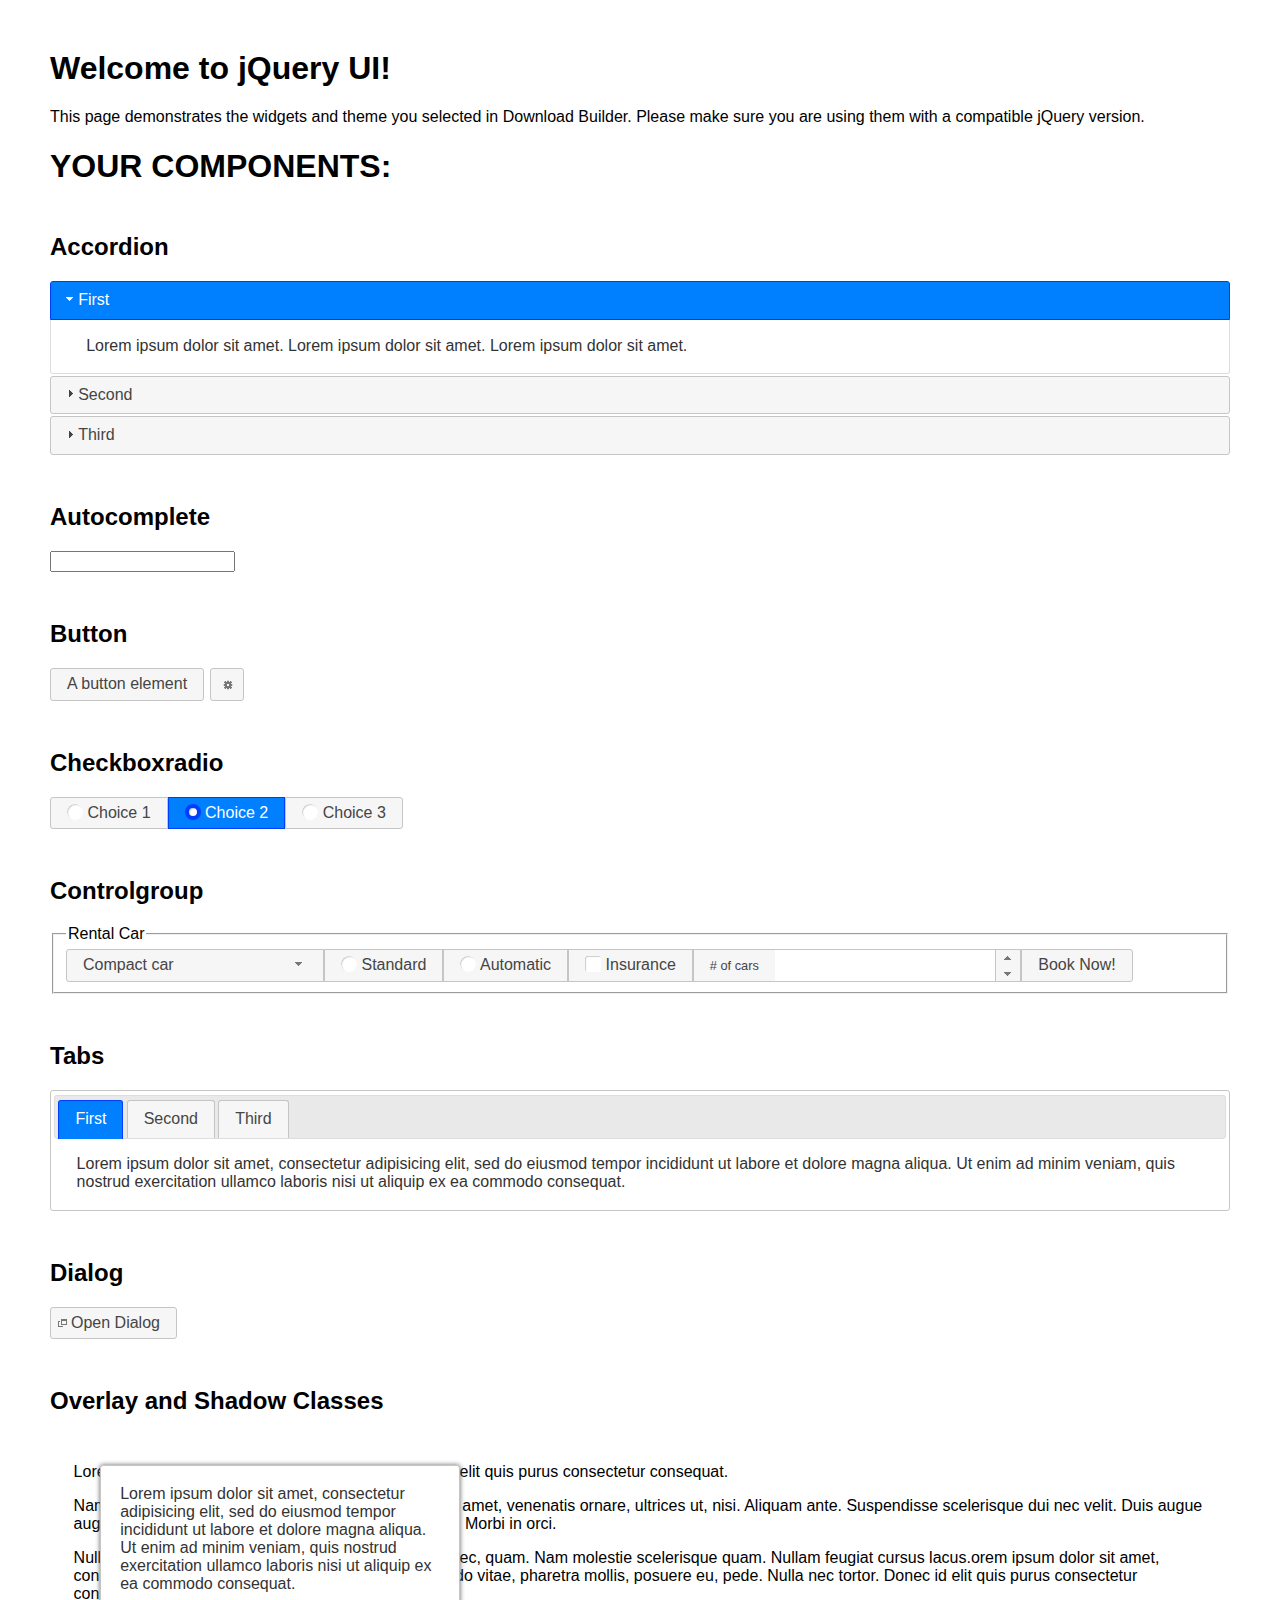
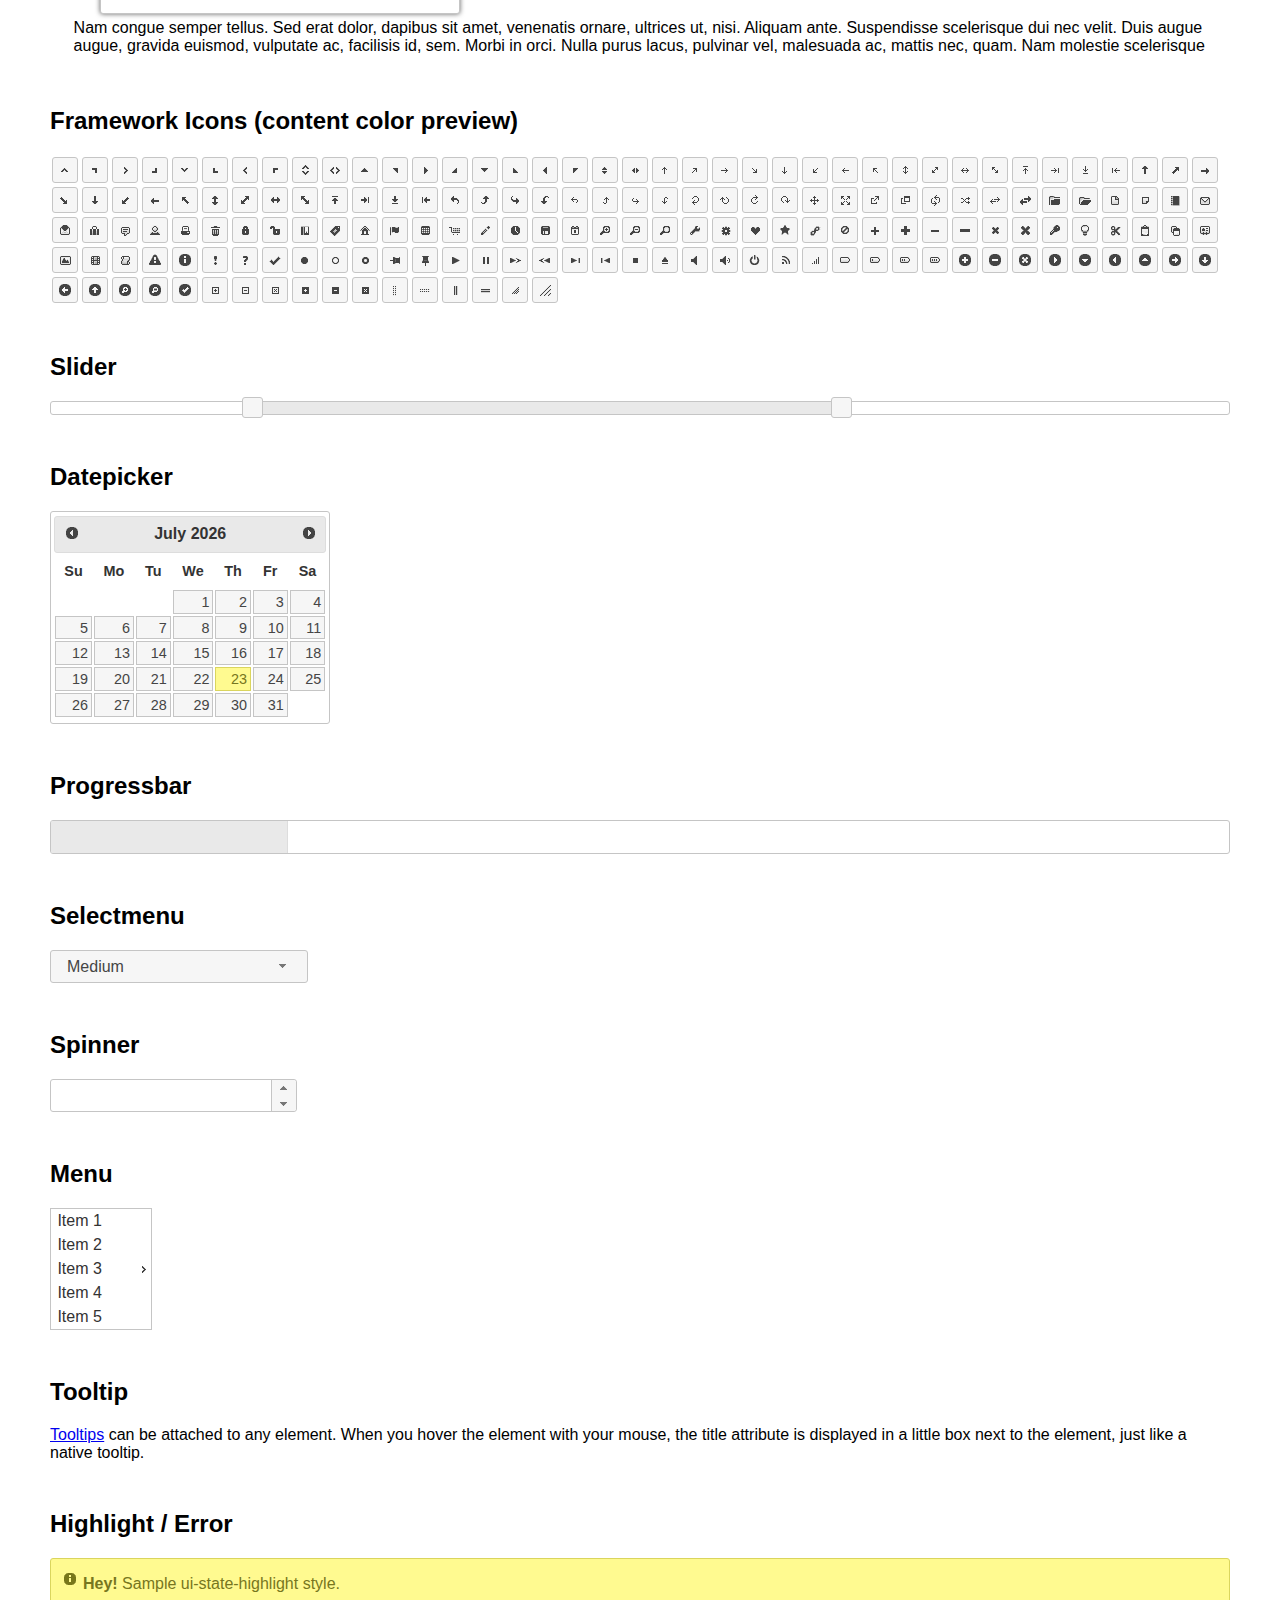
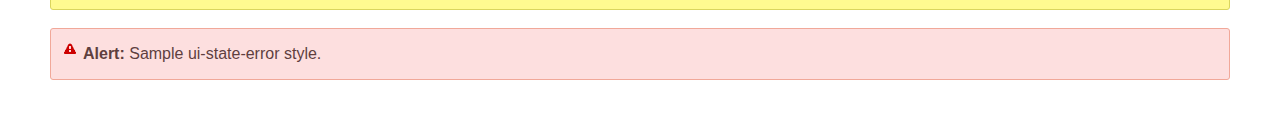
<file: js/jquery/index.html>
<!doctype html>
<html lang="us">
<head>
	<meta charset="utf-8">
	<title>jQuery UI Example Page</title>
	<link href="jquery-ui.css" rel="stylesheet">
	<style>
	body{
		font-family: "Trebuchet MS", sans-serif;
		margin: 50px;
	}
	.demoHeaders {
		margin-top: 2em;
	}
	#dialog-link {
		padding: .4em 1em .4em 20px;
		text-decoration: none;
		position: relative;
	}
	#dialog-link span.ui-icon {
		margin: 0 5px 0 0;
		position: absolute;
		left: .2em;
		top: 50%;
		margin-top: -8px;
	}
	#icons {
		margin: 0;
		padding: 0;
	}
	#icons li {
		margin: 2px;
		position: relative;
		padding: 4px 0;
		cursor: pointer;
		float: left;
		list-style: none;
	}
	#icons span.ui-icon {
		float: left;
		margin: 0 4px;
	}
	.fakewindowcontain .ui-widget-overlay {
		position: absolute;
	}
	select {
		width: 200px;
	}
	</style>
</head>
<body>

<h1>Welcome to jQuery UI!</h1>

<div class="ui-widget">
	<p>This page demonstrates the widgets and theme you selected in Download Builder. Please make sure you are using them with a compatible jQuery version.</p>
</div>

<h1>YOUR COMPONENTS:</h1>


<!-- Accordion -->
<h2 class="demoHeaders">Accordion</h2>
<div id="accordion">
	<h3>First</h3>
	<div>Lorem ipsum dolor sit amet. Lorem ipsum dolor sit amet. Lorem ipsum dolor sit amet.</div>
	<h3>Second</h3>
	<div>Phasellus mattis tincidunt nibh.</div>
	<h3>Third</h3>
	<div>Nam dui erat, auctor a, dignissim quis.</div>
</div>



<!-- Autocomplete -->
<h2 class="demoHeaders">Autocomplete</h2>
<div>
	<input id="autocomplete" title="type &quot;a&quot;">
</div>



<!-- Button -->
<h2 class="demoHeaders">Button</h2>
<button id="button">A button element</button>
<button id="button-icon">An icon-only button</button>



<!-- Checkboxradio -->
<h2 class="demoHeaders">Checkboxradio</h2>
<form style="margin-top: 1em;">
	<div id="radioset">
		<input type="radio" id="radio1" name="radio"><label for="radio1">Choice 1</label>
		<input type="radio" id="radio2" name="radio" checked="checked"><label for="radio2">Choice 2</label>
		<input type="radio" id="radio3" name="radio"><label for="radio3">Choice 3</label>
	</div>
</form>



<!-- Controlgroup -->
<h2 class="demoHeaders">Controlgroup</h2>
<fieldset>
	<legend>Rental Car</legend>
	<div id="controlgroup">
		<select id="car-type">
			<option>Compact car</option>
			<option>Midsize car</option>
			<option>Full size car</option>
			<option>SUV</option>
			<option>Luxury</option>
			<option>Truck</option>
			<option>Van</option>
		</select>
		<label for="transmission-standard">Standard</label>
		<input type="radio" name="transmission" id="transmission-standard">
		<label for="transmission-automatic">Automatic</label>
		<input type="radio" name="transmission" id="transmission-automatic">
		<label for="insurance">Insurance</label>
		<input type="checkbox" name="insurance" id="insurance">
		<label for="horizontal-spinner" class="ui-controlgroup-label"># of cars</label>
		<input id="horizontal-spinner" class="ui-spinner-input">
		<button>Book Now!</button>
	</div>
</fieldset>



<!-- Tabs -->
<h2 class="demoHeaders">Tabs</h2>
<div id="tabs">
	<ul>
		<li><a href="#tabs-1">First</a></li>
		<li><a href="#tabs-2">Second</a></li>
		<li><a href="#tabs-3">Third</a></li>
	</ul>
	<div id="tabs-1">Lorem ipsum dolor sit amet, consectetur adipisicing elit, sed do eiusmod tempor incididunt ut labore et dolore magna aliqua. Ut enim ad minim veniam, quis nostrud exercitation ullamco laboris nisi ut aliquip ex ea commodo consequat.</div>
	<div id="tabs-2">Phasellus mattis tincidunt nibh. Cras orci urna, blandit id, pretium vel, aliquet ornare, felis. Maecenas scelerisque sem non nisl. Fusce sed lorem in enim dictum bibendum.</div>
	<div id="tabs-3">Nam dui erat, auctor a, dignissim quis, sollicitudin eu, felis. Pellentesque nisi urna, interdum eget, sagittis et, consequat vestibulum, lacus. Mauris porttitor ullamcorper augue.</div>
</div>



<h2 class="demoHeaders">Dialog</h2>
<p>
	<button id="dialog-link" class="ui-button ui-corner-all ui-widget">
		<span class="ui-icon ui-icon-newwin"></span>Open Dialog
	</button>
</p>

<h2 class="demoHeaders">Overlay and Shadow Classes</h2>
<div style="position: relative; width: 96%; height: 200px; padding:1% 2%; overflow:hidden;" class="fakewindowcontain">
	<p>Lorem ipsum dolor sit amet,  Nulla nec tortor. Donec id elit quis purus consectetur consequat. </p><p>Nam congue semper tellus. Sed erat dolor, dapibus sit amet, venenatis ornare, ultrices ut, nisi. Aliquam ante. Suspendisse scelerisque dui nec velit. Duis augue augue, gravida euismod, vulputate ac, facilisis id, sem. Morbi in orci. </p><p>Nulla purus lacus, pulvinar vel, malesuada ac, mattis nec, quam. Nam molestie scelerisque quam. Nullam feugiat cursus lacus.orem ipsum dolor sit amet, consectetur adipiscing elit. Donec libero risus, commodo vitae, pharetra mollis, posuere eu, pede. Nulla nec tortor. Donec id elit quis purus consectetur consequat. </p><p>Nam congue semper tellus. Sed erat dolor, dapibus sit amet, venenatis ornare, ultrices ut, nisi. Aliquam ante. Suspendisse scelerisque dui nec velit. Duis augue augue, gravida euismod, vulputate ac, facilisis id, sem. Morbi in orci. Nulla purus lacus, pulvinar vel, malesuada ac, mattis nec, quam. Nam molestie scelerisque quam. </p><p>Nullam feugiat cursus lacus.orem ipsum dolor sit amet, consectetur adipiscing elit. Donec libero risus, commodo vitae, pharetra mollis, posuere eu, pede. Nulla nec tortor. Donec id elit quis purus consectetur consequat. Nam congue semper tellus. Sed erat dolor, dapibus sit amet, venenatis ornare, ultrices ut, nisi. Aliquam ante. </p><p>Suspendisse scelerisque dui nec velit. Duis augue augue, gravida euismod, vulputate ac, facilisis id, sem. Morbi in orci. Nulla purus lacus, pulvinar vel, malesuada ac, mattis nec, quam. Nam molestie scelerisque quam. Nullam feugiat cursus lacus.orem ipsum dolor sit amet, consectetur adipiscing elit. Donec libero risus, commodo vitae, pharetra mollis, posuere eu, pede. Nulla nec tortor. Donec id elit quis purus consectetur consequat. Nam congue semper tellus. Sed erat dolor, dapibus sit amet, venenatis ornare, ultrices ut, nisi. </p>

	<!-- ui-dialog -->
	<div class="ui-widget-overlay ui-front"></div>
	<div style="position: absolute; width: 320px; left: 50px; top: 30px; padding: 1.2em" class="ui-widget ui-front ui-widget-content ui-corner-all ui-widget-shadow">
		Lorem ipsum dolor sit amet, consectetur adipisicing elit, sed do eiusmod tempor incididunt ut labore et dolore magna aliqua. Ut enim ad minim veniam, quis nostrud exercitation ullamco laboris nisi ut aliquip ex ea commodo consequat.
	</div>

</div>

<!-- ui-dialog -->
<div id="dialog" title="Dialog Title">
	<p>Lorem ipsum dolor sit amet, consectetur adipisicing elit, sed do eiusmod tempor incididunt ut labore et dolore magna aliqua. Ut enim ad minim veniam, quis nostrud exercitation ullamco laboris nisi ut aliquip ex ea commodo consequat.</p>
</div>



<h2 class="demoHeaders">Framework Icons (content color preview)</h2>
<ul id="icons" class="ui-widget ui-helper-clearfix">
	<li class="ui-state-default ui-corner-all" title=".ui-icon-caret-1-n"><span class="ui-icon ui-icon-caret-1-n"></span></li>
	<li class="ui-state-default ui-corner-all" title=".ui-icon-caret-1-ne"><span class="ui-icon ui-icon-caret-1-ne"></span></li>
	<li class="ui-state-default ui-corner-all" title=".ui-icon-caret-1-e"><span class="ui-icon ui-icon-caret-1-e"></span></li>
	<li class="ui-state-default ui-corner-all" title=".ui-icon-caret-1-se"><span class="ui-icon ui-icon-caret-1-se"></span></li>
	<li class="ui-state-default ui-corner-all" title=".ui-icon-caret-1-s"><span class="ui-icon ui-icon-caret-1-s"></span></li>
	<li class="ui-state-default ui-corner-all" title=".ui-icon-caret-1-sw"><span class="ui-icon ui-icon-caret-1-sw"></span></li>
	<li class="ui-state-default ui-corner-all" title=".ui-icon-caret-1-w"><span class="ui-icon ui-icon-caret-1-w"></span></li>
	<li class="ui-state-default ui-corner-all" title=".ui-icon-caret-1-nw"><span class="ui-icon ui-icon-caret-1-nw"></span></li>
	<li class="ui-state-default ui-corner-all" title=".ui-icon-caret-2-n-s"><span class="ui-icon ui-icon-caret-2-n-s"></span></li>
	<li class="ui-state-default ui-corner-all" title=".ui-icon-caret-2-e-w"><span class="ui-icon ui-icon-caret-2-e-w"></span></li>
	<li class="ui-state-default ui-corner-all" title=".ui-icon-triangle-1-n"><span class="ui-icon ui-icon-triangle-1-n"></span></li>
	<li class="ui-state-default ui-corner-all" title=".ui-icon-triangle-1-ne"><span class="ui-icon ui-icon-triangle-1-ne"></span></li>
	<li class="ui-state-default ui-corner-all" title=".ui-icon-triangle-1-e"><span class="ui-icon ui-icon-triangle-1-e"></span></li>
	<li class="ui-state-default ui-corner-all" title=".ui-icon-triangle-1-se"><span class="ui-icon ui-icon-triangle-1-se"></span></li>
	<li class="ui-state-default ui-corner-all" title=".ui-icon-triangle-1-s"><span class="ui-icon ui-icon-triangle-1-s"></span></li>
	<li class="ui-state-default ui-corner-all" title=".ui-icon-triangle-1-sw"><span class="ui-icon ui-icon-triangle-1-sw"></span></li>
	<li class="ui-state-default ui-corner-all" title=".ui-icon-triangle-1-w"><span class="ui-icon ui-icon-triangle-1-w"></span></li>
	<li class="ui-state-default ui-corner-all" title=".ui-icon-triangle-1-nw"><span class="ui-icon ui-icon-triangle-1-nw"></span></li>
	<li class="ui-state-default ui-corner-all" title=".ui-icon-triangle-2-n-s"><span class="ui-icon ui-icon-triangle-2-n-s"></span></li>
	<li class="ui-state-default ui-corner-all" title=".ui-icon-triangle-2-e-w"><span class="ui-icon ui-icon-triangle-2-e-w"></span></li>
	<li class="ui-state-default ui-corner-all" title=".ui-icon-arrow-1-n"><span class="ui-icon ui-icon-arrow-1-n"></span></li>
	<li class="ui-state-default ui-corner-all" title=".ui-icon-arrow-1-ne"><span class="ui-icon ui-icon-arrow-1-ne"></span></li>
	<li class="ui-state-default ui-corner-all" title=".ui-icon-arrow-1-e"><span class="ui-icon ui-icon-arrow-1-e"></span></li>
	<li class="ui-state-default ui-corner-all" title=".ui-icon-arrow-1-se"><span class="ui-icon ui-icon-arrow-1-se"></span></li>
	<li class="ui-state-default ui-corner-all" title=".ui-icon-arrow-1-s"><span class="ui-icon ui-icon-arrow-1-s"></span></li>
	<li class="ui-state-default ui-corner-all" title=".ui-icon-arrow-1-sw"><span class="ui-icon ui-icon-arrow-1-sw"></span></li>
	<li class="ui-state-default ui-corner-all" title=".ui-icon-arrow-1-w"><span class="ui-icon ui-icon-arrow-1-w"></span></li>
	<li class="ui-state-default ui-corner-all" title=".ui-icon-arrow-1-nw"><span class="ui-icon ui-icon-arrow-1-nw"></span></li>
	<li class="ui-state-default ui-corner-all" title=".ui-icon-arrow-2-n-s"><span class="ui-icon ui-icon-arrow-2-n-s"></span></li>
	<li class="ui-state-default ui-corner-all" title=".ui-icon-arrow-2-ne-sw"><span class="ui-icon ui-icon-arrow-2-ne-sw"></span></li>
	<li class="ui-state-default ui-corner-all" title=".ui-icon-arrow-2-e-w"><span class="ui-icon ui-icon-arrow-2-e-w"></span></li>
	<li class="ui-state-default ui-corner-all" title=".ui-icon-arrow-2-se-nw"><span class="ui-icon ui-icon-arrow-2-se-nw"></span></li>
	<li class="ui-state-default ui-corner-all" title=".ui-icon-arrowstop-1-n"><span class="ui-icon ui-icon-arrowstop-1-n"></span></li>
	<li class="ui-state-default ui-corner-all" title=".ui-icon-arrowstop-1-e"><span class="ui-icon ui-icon-arrowstop-1-e"></span></li>
	<li class="ui-state-default ui-corner-all" title=".ui-icon-arrowstop-1-s"><span class="ui-icon ui-icon-arrowstop-1-s"></span></li>
	<li class="ui-state-default ui-corner-all" title=".ui-icon-arrowstop-1-w"><span class="ui-icon ui-icon-arrowstop-1-w"></span></li>
	<li class="ui-state-default ui-corner-all" title=".ui-icon-arrowthick-1-n"><span class="ui-icon ui-icon-arrowthick-1-n"></span></li>
	<li class="ui-state-default ui-corner-all" title=".ui-icon-arrowthick-1-ne"><span class="ui-icon ui-icon-arrowthick-1-ne"></span></li>
	<li class="ui-state-default ui-corner-all" title=".ui-icon-arrowthick-1-e"><span class="ui-icon ui-icon-arrowthick-1-e"></span></li>
	<li class="ui-state-default ui-corner-all" title=".ui-icon-arrowthick-1-se"><span class="ui-icon ui-icon-arrowthick-1-se"></span></li>
	<li class="ui-state-default ui-corner-all" title=".ui-icon-arrowthick-1-s"><span class="ui-icon ui-icon-arrowthick-1-s"></span></li>
	<li class="ui-state-default ui-corner-all" title=".ui-icon-arrowthick-1-sw"><span class="ui-icon ui-icon-arrowthick-1-sw"></span></li>
	<li class="ui-state-default ui-corner-all" title=".ui-icon-arrowthick-1-w"><span class="ui-icon ui-icon-arrowthick-1-w"></span></li>
	<li class="ui-state-default ui-corner-all" title=".ui-icon-arrowthick-1-nw"><span class="ui-icon ui-icon-arrowthick-1-nw"></span></li>
	<li class="ui-state-default ui-corner-all" title=".ui-icon-arrowthick-2-n-s"><span class="ui-icon ui-icon-arrowthick-2-n-s"></span></li>
	<li class="ui-state-default ui-corner-all" title=".ui-icon-arrowthick-2-ne-sw"><span class="ui-icon ui-icon-arrowthick-2-ne-sw"></span></li>
	<li class="ui-state-default ui-corner-all" title=".ui-icon-arrowthick-2-e-w"><span class="ui-icon ui-icon-arrowthick-2-e-w"></span></li>
	<li class="ui-state-default ui-corner-all" title=".ui-icon-arrowthick-2-se-nw"><span class="ui-icon ui-icon-arrowthick-2-se-nw"></span></li>
	<li class="ui-state-default ui-corner-all" title=".ui-icon-arrowthickstop-1-n"><span class="ui-icon ui-icon-arrowthickstop-1-n"></span></li>
	<li class="ui-state-default ui-corner-all" title=".ui-icon-arrowthickstop-1-e"><span class="ui-icon ui-icon-arrowthickstop-1-e"></span></li>
	<li class="ui-state-default ui-corner-all" title=".ui-icon-arrowthickstop-1-s"><span class="ui-icon ui-icon-arrowthickstop-1-s"></span></li>
	<li class="ui-state-default ui-corner-all" title=".ui-icon-arrowthickstop-1-w"><span class="ui-icon ui-icon-arrowthickstop-1-w"></span></li>
	<li class="ui-state-default ui-corner-all" title=".ui-icon-arrowreturnthick-1-w"><span class="ui-icon ui-icon-arrowreturnthick-1-w"></span></li>
	<li class="ui-state-default ui-corner-all" title=".ui-icon-arrowreturnthick-1-n"><span class="ui-icon ui-icon-arrowreturnthick-1-n"></span></li>
	<li class="ui-state-default ui-corner-all" title=".ui-icon-arrowreturnthick-1-e"><span class="ui-icon ui-icon-arrowreturnthick-1-e"></span></li>
	<li class="ui-state-default ui-corner-all" title=".ui-icon-arrowreturnthick-1-s"><span class="ui-icon ui-icon-arrowreturnthick-1-s"></span></li>
	<li class="ui-state-default ui-corner-all" title=".ui-icon-arrowreturn-1-w"><span class="ui-icon ui-icon-arrowreturn-1-w"></span></li>
	<li class="ui-state-default ui-corner-all" title=".ui-icon-arrowreturn-1-n"><span class="ui-icon ui-icon-arrowreturn-1-n"></span></li>
	<li class="ui-state-default ui-corner-all" title=".ui-icon-arrowreturn-1-e"><span class="ui-icon ui-icon-arrowreturn-1-e"></span></li>
	<li class="ui-state-default ui-corner-all" title=".ui-icon-arrowreturn-1-s"><span class="ui-icon ui-icon-arrowreturn-1-s"></span></li>
	<li class="ui-state-default ui-corner-all" title=".ui-icon-arrowrefresh-1-w"><span class="ui-icon ui-icon-arrowrefresh-1-w"></span></li>
	<li class="ui-state-default ui-corner-all" title=".ui-icon-arrowrefresh-1-n"><span class="ui-icon ui-icon-arrowrefresh-1-n"></span></li>
	<li class="ui-state-default ui-corner-all" title=".ui-icon-arrowrefresh-1-e"><span class="ui-icon ui-icon-arrowrefresh-1-e"></span></li>
	<li class="ui-state-default ui-corner-all" title=".ui-icon-arrowrefresh-1-s"><span class="ui-icon ui-icon-arrowrefresh-1-s"></span></li>
	<li class="ui-state-default ui-corner-all" title=".ui-icon-arrow-4"><span class="ui-icon ui-icon-arrow-4"></span></li>
	<li class="ui-state-default ui-corner-all" title=".ui-icon-arrow-4-diag"><span class="ui-icon ui-icon-arrow-4-diag"></span></li>
	<li class="ui-state-default ui-corner-all" title=".ui-icon-extlink"><span class="ui-icon ui-icon-extlink"></span></li>
	<li class="ui-state-default ui-corner-all" title=".ui-icon-newwin"><span class="ui-icon ui-icon-newwin"></span></li>
	<li class="ui-state-default ui-corner-all" title=".ui-icon-refresh"><span class="ui-icon ui-icon-refresh"></span></li>
	<li class="ui-state-default ui-corner-all" title=".ui-icon-shuffle"><span class="ui-icon ui-icon-shuffle"></span></li>
	<li class="ui-state-default ui-corner-all" title=".ui-icon-transfer-e-w"><span class="ui-icon ui-icon-transfer-e-w"></span></li>
	<li class="ui-state-default ui-corner-all" title=".ui-icon-transferthick-e-w"><span class="ui-icon ui-icon-transferthick-e-w"></span></li>
	<li class="ui-state-default ui-corner-all" title=".ui-icon-folder-collapsed"><span class="ui-icon ui-icon-folder-collapsed"></span></li>
	<li class="ui-state-default ui-corner-all" title=".ui-icon-folder-open"><span class="ui-icon ui-icon-folder-open"></span></li>
	<li class="ui-state-default ui-corner-all" title=".ui-icon-document"><span class="ui-icon ui-icon-document"></span></li>
	<li class="ui-state-default ui-corner-all" title=".ui-icon-document-b"><span class="ui-icon ui-icon-document-b"></span></li>
	<li class="ui-state-default ui-corner-all" title=".ui-icon-note"><span class="ui-icon ui-icon-note"></span></li>
	<li class="ui-state-default ui-corner-all" title=".ui-icon-mail-closed"><span class="ui-icon ui-icon-mail-closed"></span></li>
	<li class="ui-state-default ui-corner-all" title=".ui-icon-mail-open"><span class="ui-icon ui-icon-mail-open"></span></li>
	<li class="ui-state-default ui-corner-all" title=".ui-icon-suitcase"><span class="ui-icon ui-icon-suitcase"></span></li>
	<li class="ui-state-default ui-corner-all" title=".ui-icon-comment"><span class="ui-icon ui-icon-comment"></span></li>
	<li class="ui-state-default ui-corner-all" title=".ui-icon-person"><span class="ui-icon ui-icon-person"></span></li>
	<li class="ui-state-default ui-corner-all" title=".ui-icon-print"><span class="ui-icon ui-icon-print"></span></li>
	<li class="ui-state-default ui-corner-all" title=".ui-icon-trash"><span class="ui-icon ui-icon-trash"></span></li>
	<li class="ui-state-default ui-corner-all" title=".ui-icon-locked"><span class="ui-icon ui-icon-locked"></span></li>
	<li class="ui-state-default ui-corner-all" title=".ui-icon-unlocked"><span class="ui-icon ui-icon-unlocked"></span></li>
	<li class="ui-state-default ui-corner-all" title=".ui-icon-bookmark"><span class="ui-icon ui-icon-bookmark"></span></li>
	<li class="ui-state-default ui-corner-all" title=".ui-icon-tag"><span class="ui-icon ui-icon-tag"></span></li>
	<li class="ui-state-default ui-corner-all" title=".ui-icon-home"><span class="ui-icon ui-icon-home"></span></li>
	<li class="ui-state-default ui-corner-all" title=".ui-icon-flag"><span class="ui-icon ui-icon-flag"></span></li>
	<li class="ui-state-default ui-corner-all" title=".ui-icon-calculator"><span class="ui-icon ui-icon-calculator"></span></li>
	<li class="ui-state-default ui-corner-all" title=".ui-icon-cart"><span class="ui-icon ui-icon-cart"></span></li>
	<li class="ui-state-default ui-corner-all" title=".ui-icon-pencil"><span class="ui-icon ui-icon-pencil"></span></li>
	<li class="ui-state-default ui-corner-all" title=".ui-icon-clock"><span class="ui-icon ui-icon-clock"></span></li>
	<li class="ui-state-default ui-corner-all" title=".ui-icon-disk"><span class="ui-icon ui-icon-disk"></span></li>
	<li class="ui-state-default ui-corner-all" title=".ui-icon-calendar"><span class="ui-icon ui-icon-calendar"></span></li>
	<li class="ui-state-default ui-corner-all" title=".ui-icon-zoomin"><span class="ui-icon ui-icon-zoomin"></span></li>
	<li class="ui-state-default ui-corner-all" title=".ui-icon-zoomout"><span class="ui-icon ui-icon-zoomout"></span></li>
	<li class="ui-state-default ui-corner-all" title=".ui-icon-search"><span class="ui-icon ui-icon-search"></span></li>
	<li class="ui-state-default ui-corner-all" title=".ui-icon-wrench"><span class="ui-icon ui-icon-wrench"></span></li>
	<li class="ui-state-default ui-corner-all" title=".ui-icon-gear"><span class="ui-icon ui-icon-gear"></span></li>
	<li class="ui-state-default ui-corner-all" title=".ui-icon-heart"><span class="ui-icon ui-icon-heart"></span></li>
	<li class="ui-state-default ui-corner-all" title=".ui-icon-star"><span class="ui-icon ui-icon-star"></span></li>
	<li class="ui-state-default ui-corner-all" title=".ui-icon-link"><span class="ui-icon ui-icon-link"></span></li>
	<li class="ui-state-default ui-corner-all" title=".ui-icon-cancel"><span class="ui-icon ui-icon-cancel"></span></li>
	<li class="ui-state-default ui-corner-all" title=".ui-icon-plus"><span class="ui-icon ui-icon-plus"></span></li>
	<li class="ui-state-default ui-corner-all" title=".ui-icon-plusthick"><span class="ui-icon ui-icon-plusthick"></span></li>
	<li class="ui-state-default ui-corner-all" title=".ui-icon-minus"><span class="ui-icon ui-icon-minus"></span></li>
	<li class="ui-state-default ui-corner-all" title=".ui-icon-minusthick"><span class="ui-icon ui-icon-minusthick"></span></li>
	<li class="ui-state-default ui-corner-all" title=".ui-icon-close"><span class="ui-icon ui-icon-close"></span></li>
	<li class="ui-state-default ui-corner-all" title=".ui-icon-closethick"><span class="ui-icon ui-icon-closethick"></span></li>
	<li class="ui-state-default ui-corner-all" title=".ui-icon-key"><span class="ui-icon ui-icon-key"></span></li>
	<li class="ui-state-default ui-corner-all" title=".ui-icon-lightbulb"><span class="ui-icon ui-icon-lightbulb"></span></li>
	<li class="ui-state-default ui-corner-all" title=".ui-icon-scissors"><span class="ui-icon ui-icon-scissors"></span></li>
	<li class="ui-state-default ui-corner-all" title=".ui-icon-clipboard"><span class="ui-icon ui-icon-clipboard"></span></li>
	<li class="ui-state-default ui-corner-all" title=".ui-icon-copy"><span class="ui-icon ui-icon-copy"></span></li>
	<li class="ui-state-default ui-corner-all" title=".ui-icon-contact"><span class="ui-icon ui-icon-contact"></span></li>
	<li class="ui-state-default ui-corner-all" title=".ui-icon-image"><span class="ui-icon ui-icon-image"></span></li>
	<li class="ui-state-default ui-corner-all" title=".ui-icon-video"><span class="ui-icon ui-icon-video"></span></li>
	<li class="ui-state-default ui-corner-all" title=".ui-icon-script"><span class="ui-icon ui-icon-script"></span></li>
	<li class="ui-state-default ui-corner-all" title=".ui-icon-alert"><span class="ui-icon ui-icon-alert"></span></li>
	<li class="ui-state-default ui-corner-all" title=".ui-icon-info"><span class="ui-icon ui-icon-info"></span></li>
	<li class="ui-state-default ui-corner-all" title=".ui-icon-notice"><span class="ui-icon ui-icon-notice"></span></li>
	<li class="ui-state-default ui-corner-all" title=".ui-icon-help"><span class="ui-icon ui-icon-help"></span></li>
	<li class="ui-state-default ui-corner-all" title=".ui-icon-check"><span class="ui-icon ui-icon-check"></span></li>
	<li class="ui-state-default ui-corner-all" title=".ui-icon-bullet"><span class="ui-icon ui-icon-bullet"></span></li>
	<li class="ui-state-default ui-corner-all" title=".ui-icon-radio-off"><span class="ui-icon ui-icon-radio-off"></span></li>
	<li class="ui-state-default ui-corner-all" title=".ui-icon-radio-on"><span class="ui-icon ui-icon-radio-on"></span></li>
	<li class="ui-state-default ui-corner-all" title=".ui-icon-pin-w"><span class="ui-icon ui-icon-pin-w"></span></li>
	<li class="ui-state-default ui-corner-all" title=".ui-icon-pin-s"><span class="ui-icon ui-icon-pin-s"></span></li>
	<li class="ui-state-default ui-corner-all" title=".ui-icon-play"><span class="ui-icon ui-icon-play"></span></li>
	<li class="ui-state-default ui-corner-all" title=".ui-icon-pause"><span class="ui-icon ui-icon-pause"></span></li>
	<li class="ui-state-default ui-corner-all" title=".ui-icon-seek-next"><span class="ui-icon ui-icon-seek-next"></span></li>
	<li class="ui-state-default ui-corner-all" title=".ui-icon-seek-prev"><span class="ui-icon ui-icon-seek-prev"></span></li>
	<li class="ui-state-default ui-corner-all" title=".ui-icon-seek-end"><span class="ui-icon ui-icon-seek-end"></span></li>
	<li class="ui-state-default ui-corner-all" title=".ui-icon-seek-first"><span class="ui-icon ui-icon-seek-first"></span></li>
	<li class="ui-state-default ui-corner-all" title=".ui-icon-stop"><span class="ui-icon ui-icon-stop"></span></li>
	<li class="ui-state-default ui-corner-all" title=".ui-icon-eject"><span class="ui-icon ui-icon-eject"></span></li>
	<li class="ui-state-default ui-corner-all" title=".ui-icon-volume-off"><span class="ui-icon ui-icon-volume-off"></span></li>
	<li class="ui-state-default ui-corner-all" title=".ui-icon-volume-on"><span class="ui-icon ui-icon-volume-on"></span></li>
	<li class="ui-state-default ui-corner-all" title=".ui-icon-power"><span class="ui-icon ui-icon-power"></span></li>
	<li class="ui-state-default ui-corner-all" title=".ui-icon-signal-diag"><span class="ui-icon ui-icon-signal-diag"></span></li>
	<li class="ui-state-default ui-corner-all" title=".ui-icon-signal"><span class="ui-icon ui-icon-signal"></span></li>
	<li class="ui-state-default ui-corner-all" title=".ui-icon-battery-0"><span class="ui-icon ui-icon-battery-0"></span></li>
	<li class="ui-state-default ui-corner-all" title=".ui-icon-battery-1"><span class="ui-icon ui-icon-battery-1"></span></li>
	<li class="ui-state-default ui-corner-all" title=".ui-icon-battery-2"><span class="ui-icon ui-icon-battery-2"></span></li>
	<li class="ui-state-default ui-corner-all" title=".ui-icon-battery-3"><span class="ui-icon ui-icon-battery-3"></span></li>
	<li class="ui-state-default ui-corner-all" title=".ui-icon-circle-plus"><span class="ui-icon ui-icon-circle-plus"></span></li>
	<li class="ui-state-default ui-corner-all" title=".ui-icon-circle-minus"><span class="ui-icon ui-icon-circle-minus"></span></li>
	<li class="ui-state-default ui-corner-all" title=".ui-icon-circle-close"><span class="ui-icon ui-icon-circle-close"></span></li>
	<li class="ui-state-default ui-corner-all" title=".ui-icon-circle-triangle-e"><span class="ui-icon ui-icon-circle-triangle-e"></span></li>
	<li class="ui-state-default ui-corner-all" title=".ui-icon-circle-triangle-s"><span class="ui-icon ui-icon-circle-triangle-s"></span></li>
	<li class="ui-state-default ui-corner-all" title=".ui-icon-circle-triangle-w"><span class="ui-icon ui-icon-circle-triangle-w"></span></li>
	<li class="ui-state-default ui-corner-all" title=".ui-icon-circle-triangle-n"><span class="ui-icon ui-icon-circle-triangle-n"></span></li>
	<li class="ui-state-default ui-corner-all" title=".ui-icon-circle-arrow-e"><span class="ui-icon ui-icon-circle-arrow-e"></span></li>
	<li class="ui-state-default ui-corner-all" title=".ui-icon-circle-arrow-s"><span class="ui-icon ui-icon-circle-arrow-s"></span></li>
	<li class="ui-state-default ui-corner-all" title=".ui-icon-circle-arrow-w"><span class="ui-icon ui-icon-circle-arrow-w"></span></li>
	<li class="ui-state-default ui-corner-all" title=".ui-icon-circle-arrow-n"><span class="ui-icon ui-icon-circle-arrow-n"></span></li>
	<li class="ui-state-default ui-corner-all" title=".ui-icon-circle-zoomin"><span class="ui-icon ui-icon-circle-zoomin"></span></li>
	<li class="ui-state-default ui-corner-all" title=".ui-icon-circle-zoomout"><span class="ui-icon ui-icon-circle-zoomout"></span></li>
	<li class="ui-state-default ui-corner-all" title=".ui-icon-circle-check"><span class="ui-icon ui-icon-circle-check"></span></li>
	<li class="ui-state-default ui-corner-all" title=".ui-icon-circlesmall-plus"><span class="ui-icon ui-icon-circlesmall-plus"></span></li>
	<li class="ui-state-default ui-corner-all" title=".ui-icon-circlesmall-minus"><span class="ui-icon ui-icon-circlesmall-minus"></span></li>
	<li class="ui-state-default ui-corner-all" title=".ui-icon-circlesmall-close"><span class="ui-icon ui-icon-circlesmall-close"></span></li>
	<li class="ui-state-default ui-corner-all" title=".ui-icon-squaresmall-plus"><span class="ui-icon ui-icon-squaresmall-plus"></span></li>
	<li class="ui-state-default ui-corner-all" title=".ui-icon-squaresmall-minus"><span class="ui-icon ui-icon-squaresmall-minus"></span></li>
	<li class="ui-state-default ui-corner-all" title=".ui-icon-squaresmall-close"><span class="ui-icon ui-icon-squaresmall-close"></span></li>
	<li class="ui-state-default ui-corner-all" title=".ui-icon-grip-dotted-vertical"><span class="ui-icon ui-icon-grip-dotted-vertical"></span></li>
	<li class="ui-state-default ui-corner-all" title=".ui-icon-grip-dotted-horizontal"><span class="ui-icon ui-icon-grip-dotted-horizontal"></span></li>
	<li class="ui-state-default ui-corner-all" title=".ui-icon-grip-solid-vertical"><span class="ui-icon ui-icon-grip-solid-vertical"></span></li>
	<li class="ui-state-default ui-corner-all" title=".ui-icon-grip-solid-horizontal"><span class="ui-icon ui-icon-grip-solid-horizontal"></span></li>
	<li class="ui-state-default ui-corner-all" title=".ui-icon-gripsmall-diagonal-se"><span class="ui-icon ui-icon-gripsmall-diagonal-se"></span></li>
	<li class="ui-state-default ui-corner-all" title=".ui-icon-grip-diagonal-se"><span class="ui-icon ui-icon-grip-diagonal-se"></span></li>
</ul>


<!-- Slider -->
<h2 class="demoHeaders">Slider</h2>
<div id="slider"></div>



<!-- Datepicker -->
<h2 class="demoHeaders">Datepicker</h2>
<div id="datepicker"></div>



<!-- Progressbar -->
<h2 class="demoHeaders">Progressbar</h2>
<div id="progressbar"></div>



<!-- Progressbar -->
<h2 class="demoHeaders">Selectmenu</h2>
<select id="selectmenu">
	<option>Slower</option>
	<option>Slow</option>
	<option selected="selected">Medium</option>
	<option>Fast</option>
	<option>Faster</option>
</select>



<!-- Spinner -->
<h2 class="demoHeaders">Spinner</h2>
<input id="spinner">



<!-- Menu -->
<h2 class="demoHeaders">Menu</h2>
<ul style="width:100px;" id="menu">
	<li><div>Item 1</div></li>
	<li><div>Item 2</div></li>
	<li><div>Item 3</div>
		<ul>
			<li><div>Item 3-1</div></li>
			<li><div>Item 3-2</div></li>
			<li><div>Item 3-3</div></li>
			<li><div>Item 3-4</div></li>
			<li><div>Item 3-5</div></li>
		</ul>
	</li>
	<li><div>Item 4</div></li>
	<li><div>Item 5</div></li>
</ul>



<!-- Tooltip -->
<h2 class="demoHeaders">Tooltip</h2>
<p id="tooltip">
	<a href="#" title="That&apos;s what this widget is">Tooltips</a> can be attached to any element. When you hover
the element with your mouse, the title attribute is displayed in a little box next to the element, just like a native tooltip.
</p>


<!-- Highlight / Error -->
<h2 class="demoHeaders">Highlight / Error</h2>
<div class="ui-widget">
	<div class="ui-state-highlight ui-corner-all" style="margin-top: 20px; padding: 0 .7em;">
		<p><span class="ui-icon ui-icon-info" style="float: left; margin-right: .3em;"></span>
		<strong>Hey!</strong> Sample ui-state-highlight style.</p>
	</div>
</div>
<br>
<div class="ui-widget">
	<div class="ui-state-error ui-corner-all" style="padding: 0 .7em;">
		<p><span class="ui-icon ui-icon-alert" style="float: left; margin-right: .3em;"></span>
		<strong>Alert:</strong> Sample ui-state-error style.</p>
	</div>
</div>

<script src="jquery.js"></script>
<script src="jquery-ui.js"></script>
<script>

$( "#accordion" ).accordion();



var availableTags = [
	"ActionScript",
	"AppleScript",
	"Asp",
	"BASIC",
	"C",
	"C++",
	"Clojure",
	"COBOL",
	"ColdFusion",
	"Erlang",
	"Fortran",
	"Groovy",
	"Haskell",
	"Java",
	"JavaScript",
	"Lisp",
	"Perl",
	"PHP",
	"Python",
	"Ruby",
	"Scala",
	"Scheme"
];
$( "#autocomplete" ).autocomplete({
	source: availableTags
});



$( "#button" ).button();
$( "#button-icon" ).button({
	icon: "ui-icon-gear",
	showLabel: false
});



$( "#radioset" ).buttonset();



$( "#controlgroup" ).controlgroup();



$( "#tabs" ).tabs();



$( "#dialog" ).dialog({
	autoOpen: false,
	width: 400,
	buttons: [
		{
			text: "Ok",
			click: function() {
				$( this ).dialog( "close" );
			}
		},
		{
			text: "Cancel",
			click: function() {
				$( this ).dialog( "close" );
			}
		}
	]
});

// Link to open the dialog
$( "#dialog-link" ).click(function( event ) {
	$( "#dialog" ).dialog( "open" );
	event.preventDefault();
});



$( "#datepicker" ).datepicker({
	inline: true
});



$( "#slider" ).slider({
	range: true,
	values: [ 17, 67 ]
});



$( "#progressbar" ).progressbar({
	value: 20
});



$( "#spinner" ).spinner();



$( "#menu" ).menu();



$( "#tooltip" ).tooltip();



$( "#selectmenu" ).selectmenu();


// Hover states on the static widgets
$( "#dialog-link, #icons li" ).hover(
	function() {
		$( this ).addClass( "ui-state-hover" );
	},
	function() {
		$( this ).removeClass( "ui-state-hover" );
	}
);
</script>
</body>
</html>
</file>
